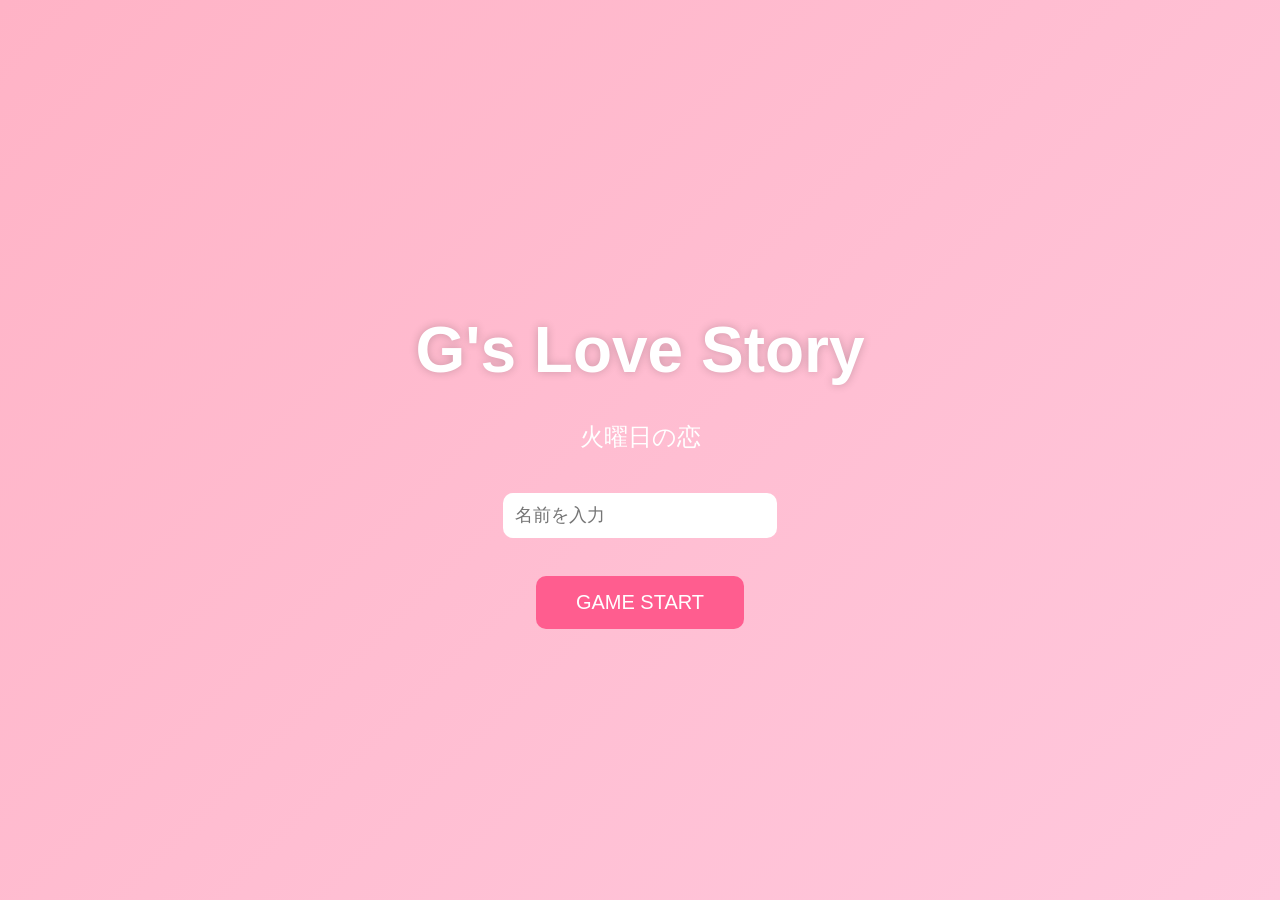
<file: index.html>
<!DOCTYPE html>
<html>

<head>
  <meta charset="utf-8">
  <meta name="viewport" content="width=device-width">
  <script src="js/jquery-2.1.3.min.js"></script>
  <link rel="stylesheet" href="css/koi.css">
  <title>G's Love Story</title>
</head>

<body>

  <!-- BGM -->
<audio id="gameBgm" loop>
  <source src="./audio/cafebgm.m4a" type="audio/mp4">
</audio>

<audio id="parkBgm" loop>
  <source src="./audio/dokidoki.m4a" type="audio/mp4">
</audio>

<!-- 効果音 -->
<audio id="startSe">
  <source src="./audio/start.m4a" type="audio/mp4">
</audio>

<audio id="resultSe">
  <source src="./audio/ending.m4a" type="audio/mp4">
</audio>

  <!-- タイトル画面 -->
  <div id="titleScreen">
    <h1 id="gameTitle">G's Love Story</h1>

    <p class="subTitle">火曜日の恋</p>

    <input
    type="text"
    id="playerName"
    placeholder="名前を入力"
    >

    <br>

    <button id="startBtn">GAME START</button>

  </div>

  <!-- ゲーム画面 -->
  <div id="game">

    <!-- キャラ画像 -->
    <img id="character" src="./img/classroom.png" alt="キャラクター">

    <!-- 会話 -->
    <div id="dialogue"></div>

    <!-- 選択肢 -->
    <div id="choices"></div>

    <!-- BGMボタン -->

    <!-- <button id="bgmBtn">
      ♪ BGM
    </button> -->

  </div>

  <script>

// BGM
const gameBgm =
  document.getElementById("gameBgm");

const parkBgm =
  document.getElementById("parkBgm");

const startSe =
  document.getElementById("startSe");

const resultSe =
  document.getElementById("resultSe");

// 名前
let playerName = "";

// 好感度
let love = 0;

// スタートボタン
$("#startBtn").click(function(){

  // 効果音
  startSe.play();

  // 名前取得
  playerName = $("#playerName").val();

  // 未入力なら
  if(playerName === ""){
    playerName = "ゆうき";
  }

  // 0.5秒後に画面切替
  setTimeout(function(){

    // タイトル画面を消す
    $("#titleScreen").fadeOut(1000, function(){

      // ゲーム画面表示
      $("#game").fadeIn(1000);

      // ゲームBGM開始
  gameBgm.volume = 0.5;
  gameBgm.play();

      // 最初のシーン
      scene1();

    });

  }, 500);

});

  // BGM ON/OFF

// $("#bgmBtn").click(function () {

//   if (bgm.paused) {

//     bgm.play();

//   } else {

//     bgm.pause();

//   }

// });

// シーン1

function scene1(){

$("#character").attr(
  "src",
  "./img/classroom.png"
);

typeText(
    `${playerName}くん！
このあとお茶でもどう？`,
    function () {

      $("#choices").html(`
        <button
          class="choiceBtn"
          id="staBtn"
        >
          スタバに行く
        </button>

        <button
          class="choiceBtn"
          id="DotBtn"
        >
          ドトールに行く
        </button>
      `);

      $("#staBtn").click(function () {

        love++;

        scene2();

      });

      $("#DotBtn").click(function () {

        scene2();

      });

    }
  );

}

// シーン2

function scene2() {

  $("#character")
    .fadeOut(300, function () {

      $(this)
        .attr(
    "src",
    "./img/cafe.png"
        )
        .fadeIn(300);

    });

  typeText(
    "なに頼む？",
    function () {

      $("#choices").html(`
        <button
          class="choiceBtn"
          id="frapBtn"
        >
          フラペチーノ
        </button>

        <button
          class="choiceBtn"
          id="coffeBtn"
        >
          コーヒー
        </button>
      `);

      $("#frapBtn").click(function () {

        love++;

        scene3();

      });

      $("#coffeBtn").click(function () {

        scene3();

      });

    }
  );

}

// シーン3

function scene3() {

  gameBgm.pause();
  gameBgm.currentTime = 0;

  parkBgm.volume = 0.5;
  parkBgm.play();

  $("#character")
    .fadeOut(300, function () {

      $(this)
        .attr(
    "src",
    "./img/park.png"
        )
        .fadeIn(300);

    });

  typeText(
    "今日は楽しかったね！わたし実は…",
    function () {

      $("#choices").html(`
        <button
          class="choiceBtn"
          id="confessBtn"
        >
          告白する
        </button>
      `);

      $("#confessBtn").click(function () {

        ending();

      });

    }
  );

}

// エンディング

function ending() {

 // 公園BGM停止
  parkBgm.pause();
  parkBgm.currentTime = 0;

  const num = Math.random();

  let result = "";

  // TRUE END

  if (love >= 2 && num < 0.7) {

    result =
      "嬉しい、私も好きだよ";

  }

  // 成功

  else if (num < 0.5) {

    result =
      "私も友達としては好きだよ";

  }

  // 保留

  else if (num < 0.8) {

    result =
      "ごめん、少し考えさせて…";

  }

  // 失敗

  else {

    result =
      "キモ";

  }

 // エンディング効果音
resultSe.play();

// 結果表示
typeText(result);

  $("#choices").html(`
    <button
      class="choiceBtn"
      onclick="location.reload()"
    >
      もう一回遊ぶ
    </button>
  `);

}

// タイピング演出

function typeText(text, callback){

  const dialogue =
    $("#dialogue");

  dialogue.html("");

  let index = 0;

  const typing =
    setInterval(() => {

    if (index < text.length) {

      dialogue.html(
        dialogue.html() +
        text.charAt(index)
      );

      index++;

    } else {

      clearInterval(typing);

      if (callback) {

        callback();

      }

    }

  }, 50);

}


  </script>
</body>

</html>
</file>
<file: css/koi.css>
body {

  margin: 0;

  background: #ffdce8;

  font-family: sans-serif;

  overflow: hidden;

}

/* タイトル画面 */

#titleScreen {

  width: 100%;
  height: 100vh;

  display: flex;

  flex-direction: column;

  justify-content: center;

  align-items: center;

  background:
    linear-gradient(
      135deg,
      #ffb3c6,
      #ffc8dd
    );

}

/* タイトル */

#gameTitle {

  font-size: 64px;

  color: white;

  margin-bottom: 10px;

  text-shadow: 0 0 10px rgba(0,0,0,0.2);

}

.subTitle {

  color: white;

  font-size: 24px;

  margin-bottom: 40px;

}

/* 名前入力 */

#playerName {

  width: 250px;

  padding: 12px;

  font-size: 18px;

  border: none;

  border-radius: 10px;

  margin-bottom: 20px;

}

/* スタートボタン */

#startBtn {

  padding: 15px 40px;

  font-size: 20px;

  border: none;

  border-radius: 10px;

  background: #ff5d8f;

  color: white;

  cursor: pointer;

}

#startBtn:hover {

  background: #ff2e6d;

}

/* ゲーム画面 */

#game {

  width: 800px;
  height: 600px;

  position: relative;

  margin: 20px auto;

  overflow: hidden;

  display: none;

  border-radius: 20px;

  box-shadow: 0 0 20px rgba(0,0,0,0.2);

}

/* 背景 */

/* #background {

  width: 100%;
  height: 100%;

  position: absolute;

  background-size: cover;

  background-position: center;

} */

/* キャラ */

#character {

  width: 100%;
  height: 100%;

  /* position: absolute; */

  /* background-size: cover;

  background-position: center; */
}

/* 会話欄 */

#dialogue {

  position: absolute;

  bottom: 100px;
  left: 20px;

  width: 720px;

  min-height: 100px;

  background: rgba(255,255,255,0.9);

  border-radius: 15px;

  padding: 20px;

  font-size: 24px;

  z-index: 3;

}

/* 選択肢 */

#choices {

  position: absolute;

  bottom: 20px;

  width: 100%;

  text-align: center;

  z-index: 3;

}

.choiceBtn {

  padding: 12px 25px;

  margin: 0 10px;

  border: none;

  border-radius: 10px;

  background: #ff8fb3;

  color: white;

  font-size: 18px;

  cursor: pointer;

}

.choiceBtn:hover {

  background: #ff5d8f;

}

/* BGMボタン */
/* 
#bgmBtn {

  position: absolute;

  top: 10px;
  right: 10px;

  z-index: 10;

  padding: 10px 15px;

  border: none;

  border-radius: 10px;

  background: rgba(255,255,255,0.8);

} */
</file>
